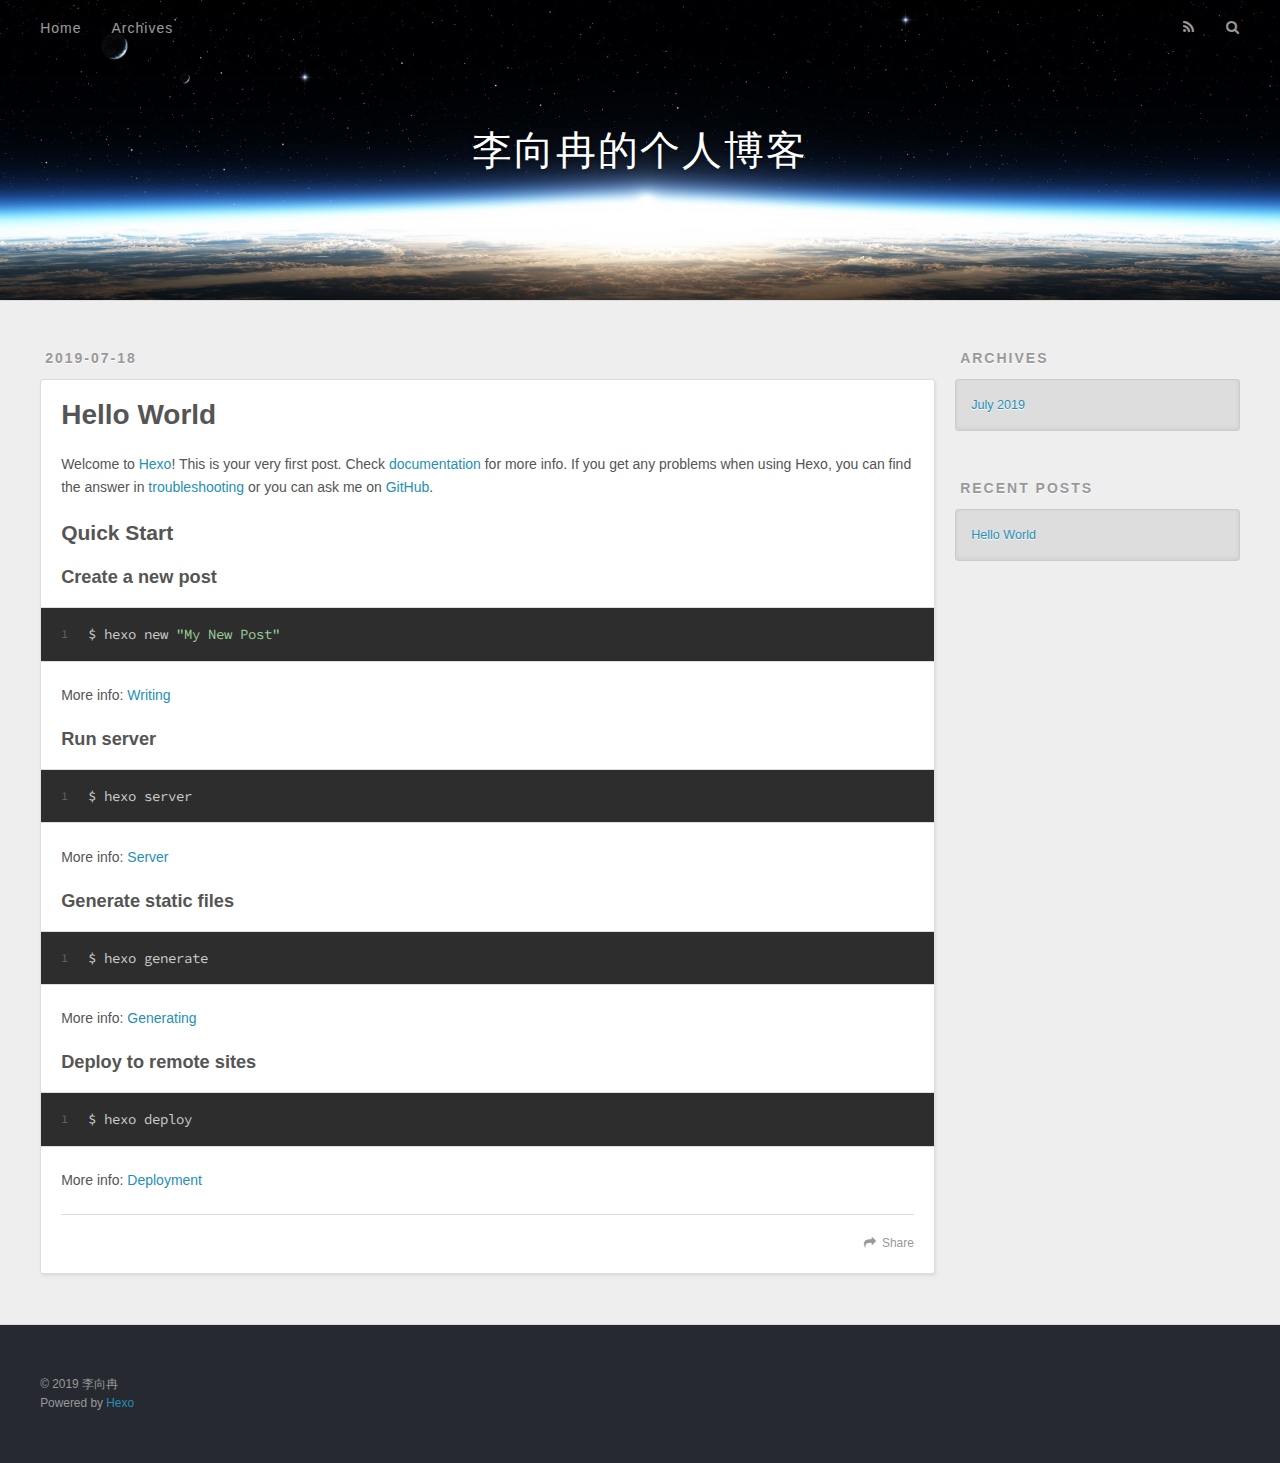
<file: index.html>
<!DOCTYPE html>
<html>
<head><meta name="generator" content="Hexo 3.9.0">
  <meta charset="utf-8">
  

  
  <title>李向冉的个人博客</title>
  <meta name="viewport" content="width=device-width, initial-scale=1, maximum-scale=1">
  <meta name="description" content="李向冉的个人博客">
<meta property="og:type" content="website">
<meta property="og:title" content="李向冉的个人博客">
<meta property="og:url" content="http://xihongshi.info/index.html">
<meta property="og:site_name" content="李向冉的个人博客">
<meta property="og:description" content="李向冉的个人博客">
<meta property="og:locale" content="default">
<meta name="twitter:card" content="summary">
<meta name="twitter:title" content="李向冉的个人博客">
<meta name="twitter:description" content="李向冉的个人博客">
  
    <link rel="alternate" href="/atom.xml" title="李向冉的个人博客" type="application/atom+xml">
  
  
    <link rel="icon" href="/favicon.png">
  
  
    <link href="//fonts.googleapis.com/css?family=Source+Code+Pro" rel="stylesheet" type="text/css">
  
  <link rel="stylesheet" href="/css/style.css">
</head>
</html>
<body>
  <div id="container">
    <div id="wrap">
      <header id="header">
  <div id="banner"></div>
  <div id="header-outer" class="outer">
    <div id="header-title" class="inner">
      <h1 id="logo-wrap">
        <a href="/" id="logo">李向冉的个人博客</a>
      </h1>
      
    </div>
    <div id="header-inner" class="inner">
      <nav id="main-nav">
        <a id="main-nav-toggle" class="nav-icon"></a>
        
          <a class="main-nav-link" href="/">Home</a>
        
          <a class="main-nav-link" href="/archives">Archives</a>
        
      </nav>
      <nav id="sub-nav">
        
          <a id="nav-rss-link" class="nav-icon" href="/atom.xml" title="RSS Feed"></a>
        
        <a id="nav-search-btn" class="nav-icon" title="Search"></a>
      </nav>
      <div id="search-form-wrap">
        <form action="//google.com/search" method="get" accept-charset="UTF-8" class="search-form"><input type="search" name="q" class="search-form-input" placeholder="Search"><button type="submit" class="search-form-submit">&#xF002;</button><input type="hidden" name="sitesearch" value="http://xihongshi.info"></form>
      </div>
    </div>
  </div>
</header>
      <div class="outer">
        <section id="main">
  
    <article id="post-hello-world" class="article article-type-post" itemscope itemprop="blogPost">
  <div class="article-meta">
    <a href="/2019/07/18/hello-world/" class="article-date">
  <time datetime="2019-07-18T06:54:07.599Z" itemprop="datePublished">2019-07-18</time>
</a>
    
  </div>
  <div class="article-inner">
    
    
      <header class="article-header">
        
  
    <h1 itemprop="name">
      <a class="article-title" href="/2019/07/18/hello-world/">Hello World</a>
    </h1>
  

      </header>
    
    <div class="article-entry" itemprop="articleBody">
      
        <p>Welcome to <a href="https://hexo.io/" target="_blank" rel="noopener">Hexo</a>! This is your very first post. Check <a href="https://hexo.io/docs/" target="_blank" rel="noopener">documentation</a> for more info. If you get any problems when using Hexo, you can find the answer in <a href="https://hexo.io/docs/troubleshooting.html" target="_blank" rel="noopener">troubleshooting</a> or you can ask me on <a href="https://github.com/hexojs/hexo/issues" target="_blank" rel="noopener">GitHub</a>.</p>
<h2 id="Quick-Start"><a href="#Quick-Start" class="headerlink" title="Quick Start"></a>Quick Start</h2><h3 id="Create-a-new-post"><a href="#Create-a-new-post" class="headerlink" title="Create a new post"></a>Create a new post</h3><figure class="highlight bash"><table><tr><td class="gutter"><pre><span class="line">1</span><br></pre></td><td class="code"><pre><span class="line">$ hexo new <span class="string">"My New Post"</span></span><br></pre></td></tr></table></figure>

<p>More info: <a href="https://hexo.io/docs/writing.html" target="_blank" rel="noopener">Writing</a></p>
<h3 id="Run-server"><a href="#Run-server" class="headerlink" title="Run server"></a>Run server</h3><figure class="highlight bash"><table><tr><td class="gutter"><pre><span class="line">1</span><br></pre></td><td class="code"><pre><span class="line">$ hexo server</span><br></pre></td></tr></table></figure>

<p>More info: <a href="https://hexo.io/docs/server.html" target="_blank" rel="noopener">Server</a></p>
<h3 id="Generate-static-files"><a href="#Generate-static-files" class="headerlink" title="Generate static files"></a>Generate static files</h3><figure class="highlight bash"><table><tr><td class="gutter"><pre><span class="line">1</span><br></pre></td><td class="code"><pre><span class="line">$ hexo generate</span><br></pre></td></tr></table></figure>

<p>More info: <a href="https://hexo.io/docs/generating.html" target="_blank" rel="noopener">Generating</a></p>
<h3 id="Deploy-to-remote-sites"><a href="#Deploy-to-remote-sites" class="headerlink" title="Deploy to remote sites"></a>Deploy to remote sites</h3><figure class="highlight bash"><table><tr><td class="gutter"><pre><span class="line">1</span><br></pre></td><td class="code"><pre><span class="line">$ hexo deploy</span><br></pre></td></tr></table></figure>

<p>More info: <a href="https://hexo.io/docs/deployment.html" target="_blank" rel="noopener">Deployment</a></p>

      
    </div>
    <footer class="article-footer">
      <a data-url="http://xihongshi.info/2019/07/18/hello-world/" data-id="cjybbplrj0000kcw810u4xpq9" class="article-share-link">Share</a>
      
      
    </footer>
  </div>
  
</article>


  


</section>
        
          <aside id="sidebar">
  
    

  
    

  
    
  
    
  <div class="widget-wrap">
    <h3 class="widget-title">Archives</h3>
    <div class="widget">
      <ul class="archive-list"><li class="archive-list-item"><a class="archive-list-link" href="/archives/2019/07/">July 2019</a></li></ul>
    </div>
  </div>


  
    
  <div class="widget-wrap">
    <h3 class="widget-title">Recent Posts</h3>
    <div class="widget">
      <ul>
        
          <li>
            <a href="/2019/07/18/hello-world/">Hello World</a>
          </li>
        
      </ul>
    </div>
  </div>

  
</aside>
        
      </div>
      <footer id="footer">
  
  <div class="outer">
    <div id="footer-info" class="inner">
      &copy; 2019 李向冉<br>
      Powered by <a href="http://hexo.io/" target="_blank">Hexo</a>
    </div>
  </div>
</footer>
    </div>
    <nav id="mobile-nav">
  
    <a href="/" class="mobile-nav-link">Home</a>
  
    <a href="/archives" class="mobile-nav-link">Archives</a>
  
</nav>
    

<script src="//ajax.googleapis.com/ajax/libs/jquery/2.0.3/jquery.min.js"></script>


  <link rel="stylesheet" href="/fancybox/jquery.fancybox.css">
  <script src="/fancybox/jquery.fancybox.pack.js"></script>


<script src="/js/script.js"></script>



  </div>
</body>
</html>
</file>
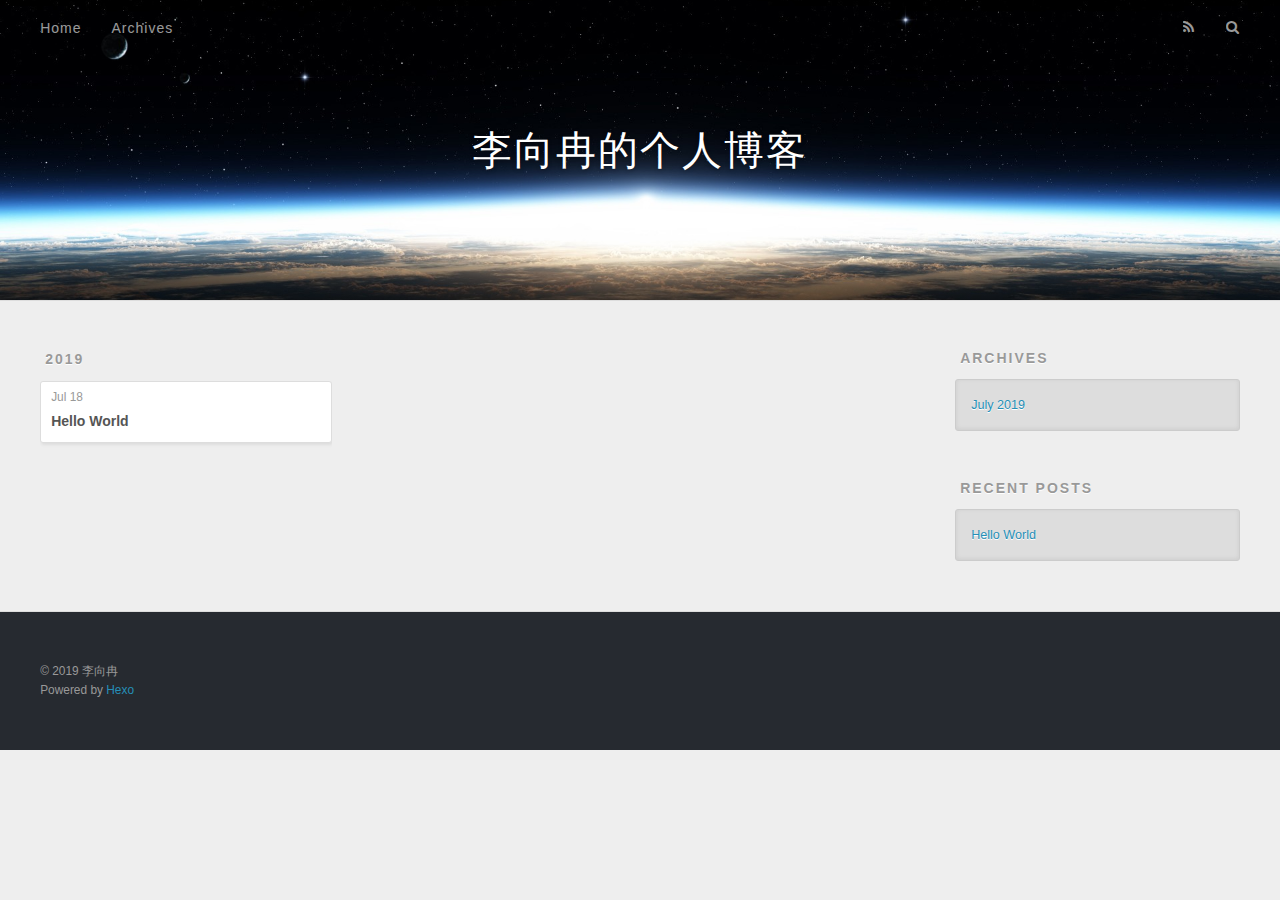
<file: archives/index.html>
<!DOCTYPE html>
<html>
<head><meta name="generator" content="Hexo 3.9.0">
  <meta charset="utf-8">
  

  
  <title>Archives | 李向冉的个人博客</title>
  <meta name="viewport" content="width=device-width, initial-scale=1, maximum-scale=1">
  <meta name="description" content="李向冉的个人博客">
<meta property="og:type" content="website">
<meta property="og:title" content="李向冉的个人博客">
<meta property="og:url" content="http://xihongshi.info/archives/index.html">
<meta property="og:site_name" content="李向冉的个人博客">
<meta property="og:description" content="李向冉的个人博客">
<meta property="og:locale" content="default">
<meta name="twitter:card" content="summary">
<meta name="twitter:title" content="李向冉的个人博客">
<meta name="twitter:description" content="李向冉的个人博客">
  
    <link rel="alternate" href="/atom.xml" title="李向冉的个人博客" type="application/atom+xml">
  
  
    <link rel="icon" href="/favicon.png">
  
  
    <link href="//fonts.googleapis.com/css?family=Source+Code+Pro" rel="stylesheet" type="text/css">
  
  <link rel="stylesheet" href="/css/style.css">
</head>
</html>
<body>
  <div id="container">
    <div id="wrap">
      <header id="header">
  <div id="banner"></div>
  <div id="header-outer" class="outer">
    <div id="header-title" class="inner">
      <h1 id="logo-wrap">
        <a href="/" id="logo">李向冉的个人博客</a>
      </h1>
      
    </div>
    <div id="header-inner" class="inner">
      <nav id="main-nav">
        <a id="main-nav-toggle" class="nav-icon"></a>
        
          <a class="main-nav-link" href="/">Home</a>
        
          <a class="main-nav-link" href="/archives">Archives</a>
        
      </nav>
      <nav id="sub-nav">
        
          <a id="nav-rss-link" class="nav-icon" href="/atom.xml" title="RSS Feed"></a>
        
        <a id="nav-search-btn" class="nav-icon" title="Search"></a>
      </nav>
      <div id="search-form-wrap">
        <form action="//google.com/search" method="get" accept-charset="UTF-8" class="search-form"><input type="search" name="q" class="search-form-input" placeholder="Search"><button type="submit" class="search-form-submit">&#xF002;</button><input type="hidden" name="sitesearch" value="http://xihongshi.info"></form>
      </div>
    </div>
  </div>
</header>
      <div class="outer">
        <section id="main">
  
  
    
    
      
      
      <section class="archives-wrap">
        <div class="archive-year-wrap">
          <a href="/archives/2019" class="archive-year">2019</a>
        </div>
        <div class="archives">
    
    <article class="archive-article archive-type-post">
  <div class="archive-article-inner">
    <header class="archive-article-header">
      <a href="/2019/07/18/hello-world/" class="archive-article-date">
  <time datetime="2019-07-18T06:54:07.599Z" itemprop="datePublished">Jul 18</time>
</a>
      
  
    <h1 itemprop="name">
      <a class="archive-article-title" href="/2019/07/18/hello-world/">Hello World</a>
    </h1>
  

    </header>
  </div>
</article>
  
  
    </div></section>
  


</section>
        
          <aside id="sidebar">
  
    

  
    

  
    
  
    
  <div class="widget-wrap">
    <h3 class="widget-title">Archives</h3>
    <div class="widget">
      <ul class="archive-list"><li class="archive-list-item"><a class="archive-list-link" href="/archives/2019/07/">July 2019</a></li></ul>
    </div>
  </div>


  
    
  <div class="widget-wrap">
    <h3 class="widget-title">Recent Posts</h3>
    <div class="widget">
      <ul>
        
          <li>
            <a href="/2019/07/18/hello-world/">Hello World</a>
          </li>
        
      </ul>
    </div>
  </div>

  
</aside>
        
      </div>
      <footer id="footer">
  
  <div class="outer">
    <div id="footer-info" class="inner">
      &copy; 2019 李向冉<br>
      Powered by <a href="http://hexo.io/" target="_blank">Hexo</a>
    </div>
  </div>
</footer>
    </div>
    <nav id="mobile-nav">
  
    <a href="/" class="mobile-nav-link">Home</a>
  
    <a href="/archives" class="mobile-nav-link">Archives</a>
  
</nav>
    

<script src="//ajax.googleapis.com/ajax/libs/jquery/2.0.3/jquery.min.js"></script>


  <link rel="stylesheet" href="/fancybox/jquery.fancybox.css">
  <script src="/fancybox/jquery.fancybox.pack.js"></script>


<script src="/js/script.js"></script>



  </div>
</body>
</html>
</file>
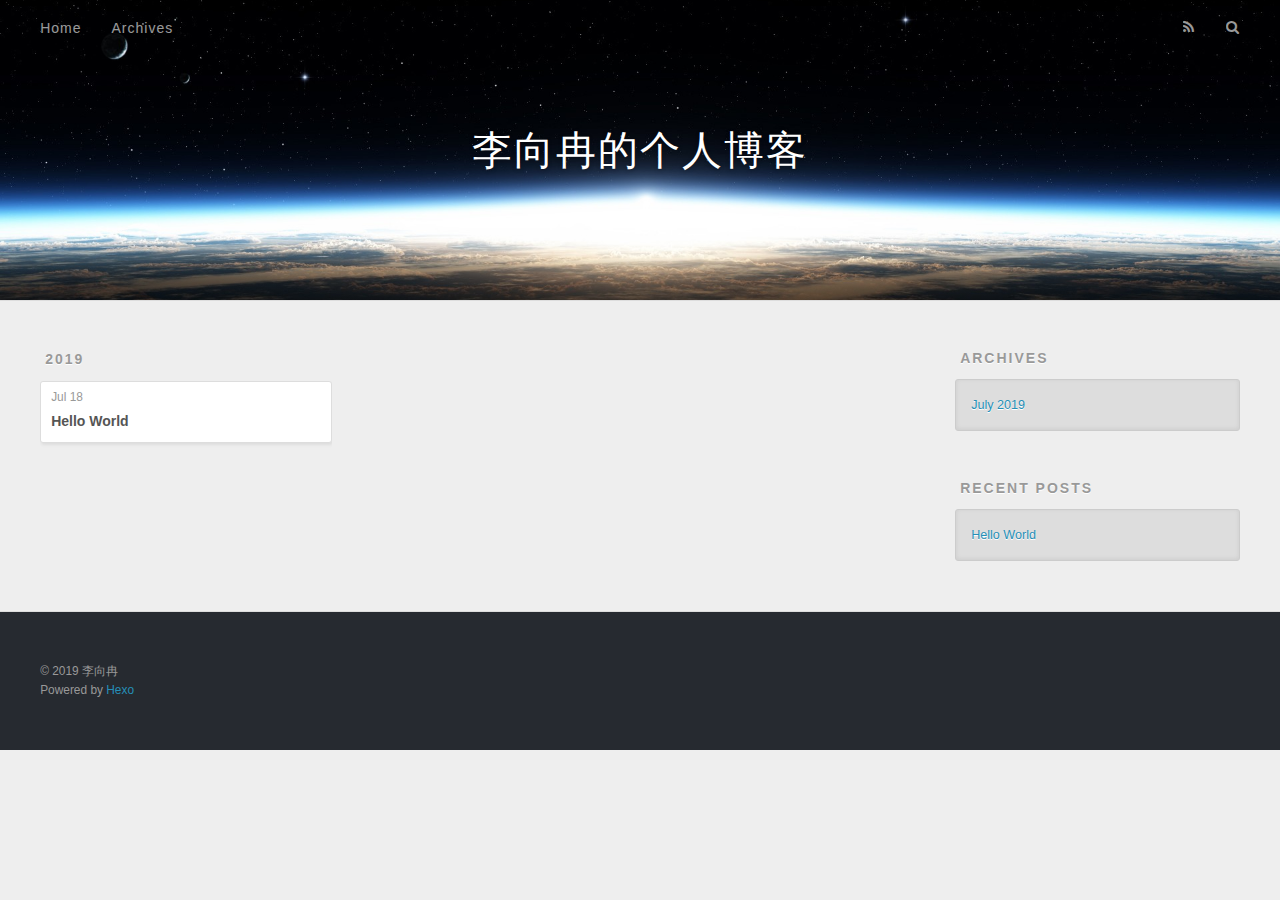
<file: archives/2019/index.html>
<!DOCTYPE html>
<html>
<head><meta name="generator" content="Hexo 3.9.0">
  <meta charset="utf-8">
  

  
  <title>Archives: 2019 | 李向冉的个人博客</title>
  <meta name="viewport" content="width=device-width, initial-scale=1, maximum-scale=1">
  <meta name="description" content="李向冉的个人博客">
<meta property="og:type" content="website">
<meta property="og:title" content="李向冉的个人博客">
<meta property="og:url" content="http://xihongshi.info/archives/2019/index.html">
<meta property="og:site_name" content="李向冉的个人博客">
<meta property="og:description" content="李向冉的个人博客">
<meta property="og:locale" content="default">
<meta name="twitter:card" content="summary">
<meta name="twitter:title" content="李向冉的个人博客">
<meta name="twitter:description" content="李向冉的个人博客">
  
    <link rel="alternate" href="/atom.xml" title="李向冉的个人博客" type="application/atom+xml">
  
  
    <link rel="icon" href="/favicon.png">
  
  
    <link href="//fonts.googleapis.com/css?family=Source+Code+Pro" rel="stylesheet" type="text/css">
  
  <link rel="stylesheet" href="/css/style.css">
</head>
</html>
<body>
  <div id="container">
    <div id="wrap">
      <header id="header">
  <div id="banner"></div>
  <div id="header-outer" class="outer">
    <div id="header-title" class="inner">
      <h1 id="logo-wrap">
        <a href="/" id="logo">李向冉的个人博客</a>
      </h1>
      
    </div>
    <div id="header-inner" class="inner">
      <nav id="main-nav">
        <a id="main-nav-toggle" class="nav-icon"></a>
        
          <a class="main-nav-link" href="/">Home</a>
        
          <a class="main-nav-link" href="/archives">Archives</a>
        
      </nav>
      <nav id="sub-nav">
        
          <a id="nav-rss-link" class="nav-icon" href="/atom.xml" title="RSS Feed"></a>
        
        <a id="nav-search-btn" class="nav-icon" title="Search"></a>
      </nav>
      <div id="search-form-wrap">
        <form action="//google.com/search" method="get" accept-charset="UTF-8" class="search-form"><input type="search" name="q" class="search-form-input" placeholder="Search"><button type="submit" class="search-form-submit">&#xF002;</button><input type="hidden" name="sitesearch" value="http://xihongshi.info"></form>
      </div>
    </div>
  </div>
</header>
      <div class="outer">
        <section id="main">
  
  
    
    
      
      
      <section class="archives-wrap">
        <div class="archive-year-wrap">
          <a href="/archives/2019" class="archive-year">2019</a>
        </div>
        <div class="archives">
    
    <article class="archive-article archive-type-post">
  <div class="archive-article-inner">
    <header class="archive-article-header">
      <a href="/2019/07/18/hello-world/" class="archive-article-date">
  <time datetime="2019-07-18T06:54:07.599Z" itemprop="datePublished">Jul 18</time>
</a>
      
  
    <h1 itemprop="name">
      <a class="archive-article-title" href="/2019/07/18/hello-world/">Hello World</a>
    </h1>
  

    </header>
  </div>
</article>
  
  
    </div></section>
  


</section>
        
          <aside id="sidebar">
  
    

  
    

  
    
  
    
  <div class="widget-wrap">
    <h3 class="widget-title">Archives</h3>
    <div class="widget">
      <ul class="archive-list"><li class="archive-list-item"><a class="archive-list-link" href="/archives/2019/07/">July 2019</a></li></ul>
    </div>
  </div>


  
    
  <div class="widget-wrap">
    <h3 class="widget-title">Recent Posts</h3>
    <div class="widget">
      <ul>
        
          <li>
            <a href="/2019/07/18/hello-world/">Hello World</a>
          </li>
        
      </ul>
    </div>
  </div>

  
</aside>
        
      </div>
      <footer id="footer">
  
  <div class="outer">
    <div id="footer-info" class="inner">
      &copy; 2019 李向冉<br>
      Powered by <a href="http://hexo.io/" target="_blank">Hexo</a>
    </div>
  </div>
</footer>
    </div>
    <nav id="mobile-nav">
  
    <a href="/" class="mobile-nav-link">Home</a>
  
    <a href="/archives" class="mobile-nav-link">Archives</a>
  
</nav>
    

<script src="//ajax.googleapis.com/ajax/libs/jquery/2.0.3/jquery.min.js"></script>


  <link rel="stylesheet" href="/fancybox/jquery.fancybox.css">
  <script src="/fancybox/jquery.fancybox.pack.js"></script>


<script src="/js/script.js"></script>



  </div>
</body>
</html>
</file>
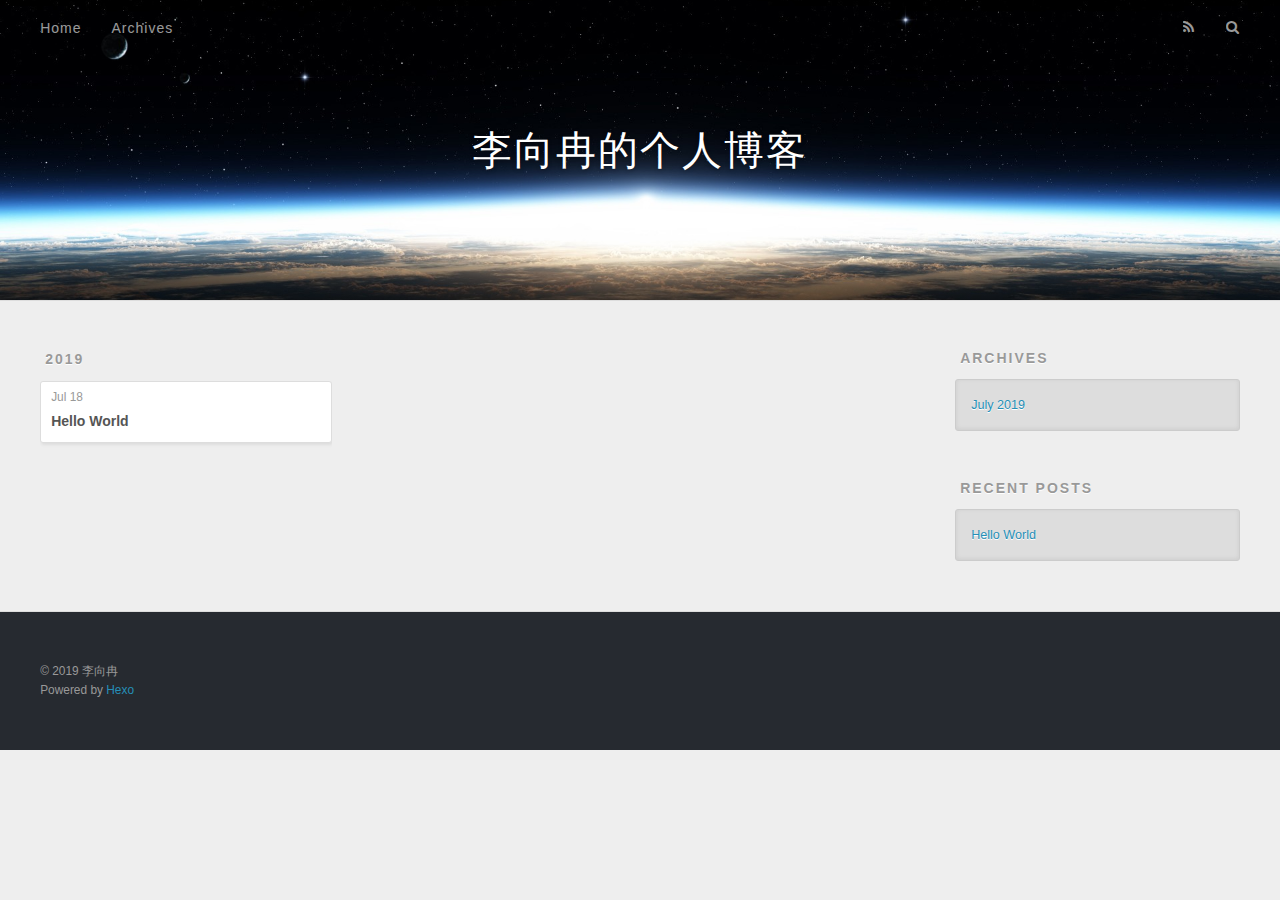
<file: archives/2019/07/index.html>
<!DOCTYPE html>
<html>
<head><meta name="generator" content="Hexo 3.9.0">
  <meta charset="utf-8">
  

  
  <title>Archives: 2019/7 | 李向冉的个人博客</title>
  <meta name="viewport" content="width=device-width, initial-scale=1, maximum-scale=1">
  <meta name="description" content="李向冉的个人博客">
<meta property="og:type" content="website">
<meta property="og:title" content="李向冉的个人博客">
<meta property="og:url" content="http://xihongshi.info/archives/2019/07/index.html">
<meta property="og:site_name" content="李向冉的个人博客">
<meta property="og:description" content="李向冉的个人博客">
<meta property="og:locale" content="default">
<meta name="twitter:card" content="summary">
<meta name="twitter:title" content="李向冉的个人博客">
<meta name="twitter:description" content="李向冉的个人博客">
  
    <link rel="alternate" href="/atom.xml" title="李向冉的个人博客" type="application/atom+xml">
  
  
    <link rel="icon" href="/favicon.png">
  
  
    <link href="//fonts.googleapis.com/css?family=Source+Code+Pro" rel="stylesheet" type="text/css">
  
  <link rel="stylesheet" href="/css/style.css">
</head>
</html>
<body>
  <div id="container">
    <div id="wrap">
      <header id="header">
  <div id="banner"></div>
  <div id="header-outer" class="outer">
    <div id="header-title" class="inner">
      <h1 id="logo-wrap">
        <a href="/" id="logo">李向冉的个人博客</a>
      </h1>
      
    </div>
    <div id="header-inner" class="inner">
      <nav id="main-nav">
        <a id="main-nav-toggle" class="nav-icon"></a>
        
          <a class="main-nav-link" href="/">Home</a>
        
          <a class="main-nav-link" href="/archives">Archives</a>
        
      </nav>
      <nav id="sub-nav">
        
          <a id="nav-rss-link" class="nav-icon" href="/atom.xml" title="RSS Feed"></a>
        
        <a id="nav-search-btn" class="nav-icon" title="Search"></a>
      </nav>
      <div id="search-form-wrap">
        <form action="//google.com/search" method="get" accept-charset="UTF-8" class="search-form"><input type="search" name="q" class="search-form-input" placeholder="Search"><button type="submit" class="search-form-submit">&#xF002;</button><input type="hidden" name="sitesearch" value="http://xihongshi.info"></form>
      </div>
    </div>
  </div>
</header>
      <div class="outer">
        <section id="main">
  
  
    
    
      
      
      <section class="archives-wrap">
        <div class="archive-year-wrap">
          <a href="/archives/2019" class="archive-year">2019</a>
        </div>
        <div class="archives">
    
    <article class="archive-article archive-type-post">
  <div class="archive-article-inner">
    <header class="archive-article-header">
      <a href="/2019/07/18/hello-world/" class="archive-article-date">
  <time datetime="2019-07-18T06:54:07.599Z" itemprop="datePublished">Jul 18</time>
</a>
      
  
    <h1 itemprop="name">
      <a class="archive-article-title" href="/2019/07/18/hello-world/">Hello World</a>
    </h1>
  

    </header>
  </div>
</article>
  
  
    </div></section>
  


</section>
        
          <aside id="sidebar">
  
    

  
    

  
    
  
    
  <div class="widget-wrap">
    <h3 class="widget-title">Archives</h3>
    <div class="widget">
      <ul class="archive-list"><li class="archive-list-item"><a class="archive-list-link" href="/archives/2019/07/">July 2019</a></li></ul>
    </div>
  </div>


  
    
  <div class="widget-wrap">
    <h3 class="widget-title">Recent Posts</h3>
    <div class="widget">
      <ul>
        
          <li>
            <a href="/2019/07/18/hello-world/">Hello World</a>
          </li>
        
      </ul>
    </div>
  </div>

  
</aside>
        
      </div>
      <footer id="footer">
  
  <div class="outer">
    <div id="footer-info" class="inner">
      &copy; 2019 李向冉<br>
      Powered by <a href="http://hexo.io/" target="_blank">Hexo</a>
    </div>
  </div>
</footer>
    </div>
    <nav id="mobile-nav">
  
    <a href="/" class="mobile-nav-link">Home</a>
  
    <a href="/archives" class="mobile-nav-link">Archives</a>
  
</nav>
    

<script src="//ajax.googleapis.com/ajax/libs/jquery/2.0.3/jquery.min.js"></script>


  <link rel="stylesheet" href="/fancybox/jquery.fancybox.css">
  <script src="/fancybox/jquery.fancybox.pack.js"></script>


<script src="/js/script.js"></script>



  </div>
</body>
</html>
</file>
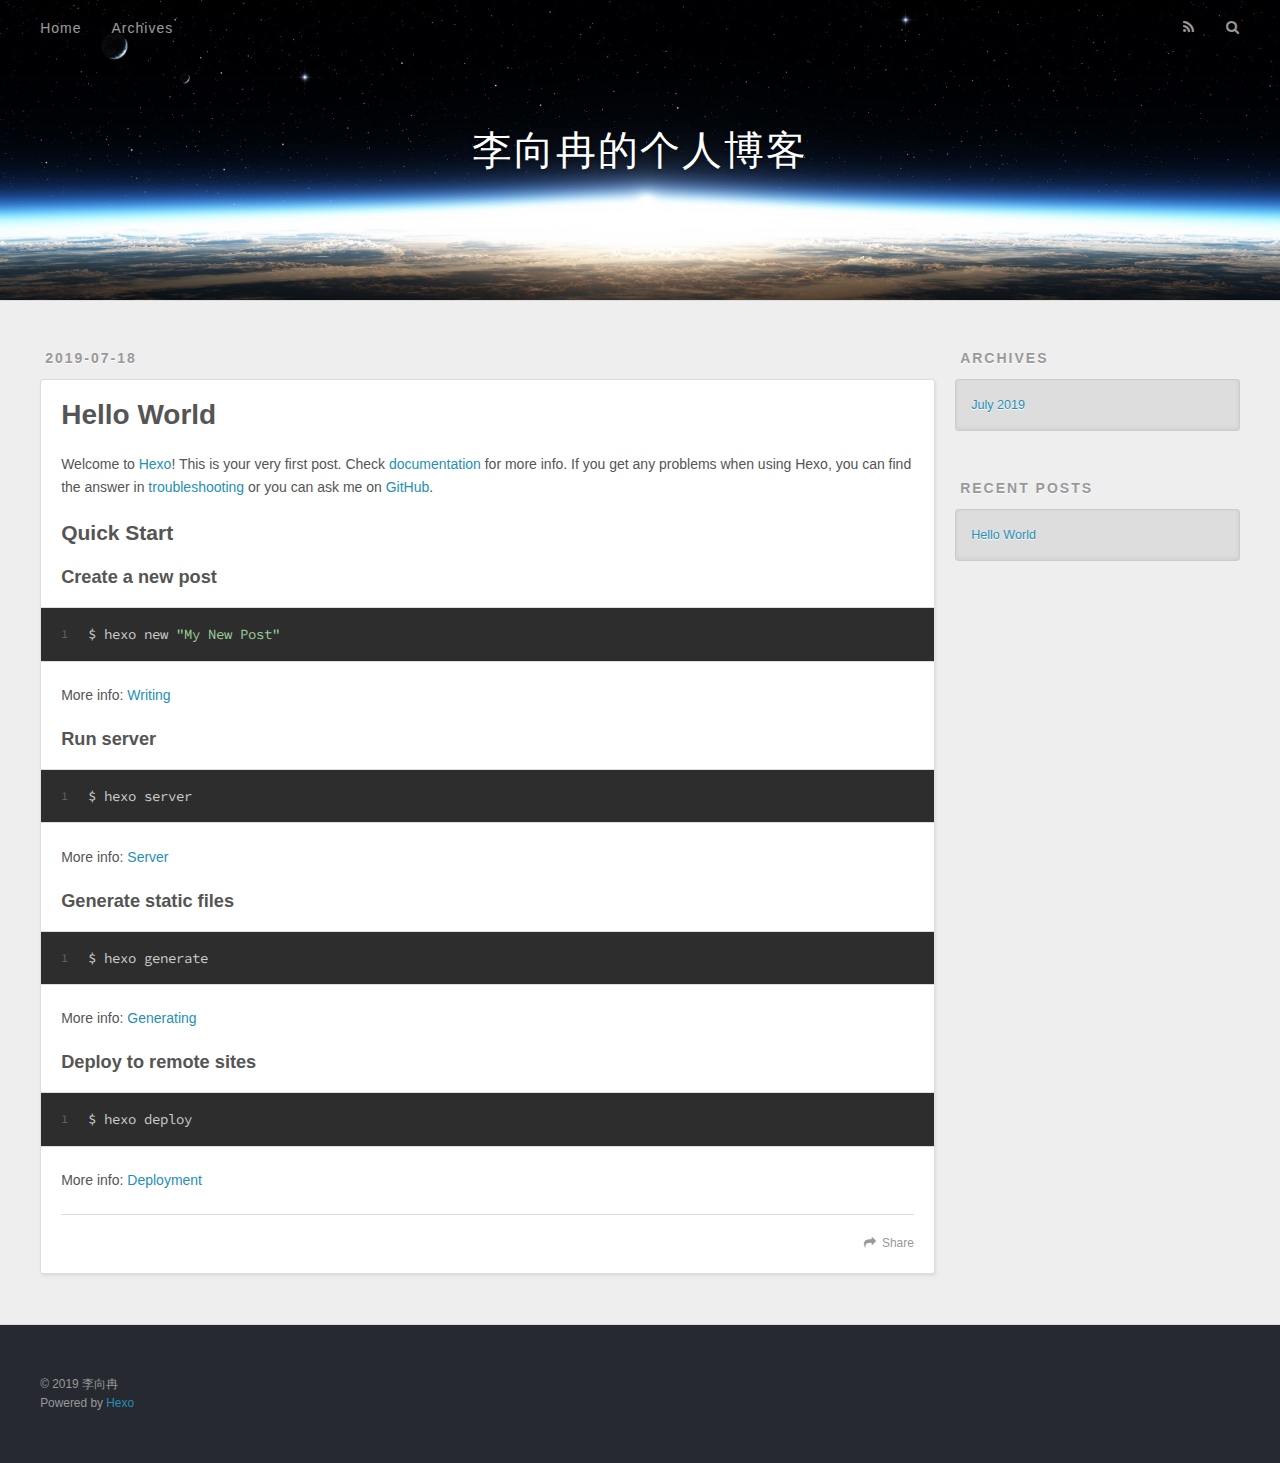
<file: 2019/07/18/hello-world/index.html>
<!DOCTYPE html>
<html>
<head><meta name="generator" content="Hexo 3.9.0">
  <meta charset="utf-8">
  

  
  <title>Hello World | 李向冉的个人博客</title>
  <meta name="viewport" content="width=device-width, initial-scale=1, maximum-scale=1">
  <meta name="description" content="Welcome to Hexo! This is your very first post. Check documentation for more info. If you get any problems when using Hexo, you can find the answer in troubleshooting or you can ask me on GitHub. Quick">
<meta property="og:type" content="article">
<meta property="og:title" content="Hello World">
<meta property="og:url" content="http://xihongshi.info/2019/07/18/hello-world/index.html">
<meta property="og:site_name" content="李向冉的个人博客">
<meta property="og:description" content="Welcome to Hexo! This is your very first post. Check documentation for more info. If you get any problems when using Hexo, you can find the answer in troubleshooting or you can ask me on GitHub. Quick">
<meta property="og:locale" content="default">
<meta property="og:updated_time" content="2019-07-18T06:54:07.599Z">
<meta name="twitter:card" content="summary">
<meta name="twitter:title" content="Hello World">
<meta name="twitter:description" content="Welcome to Hexo! This is your very first post. Check documentation for more info. If you get any problems when using Hexo, you can find the answer in troubleshooting or you can ask me on GitHub. Quick">
  
    <link rel="alternate" href="/atom.xml" title="李向冉的个人博客" type="application/atom+xml">
  
  
    <link rel="icon" href="/favicon.png">
  
  
    <link href="//fonts.googleapis.com/css?family=Source+Code+Pro" rel="stylesheet" type="text/css">
  
  <link rel="stylesheet" href="/css/style.css">
</head>
</html>
<body>
  <div id="container">
    <div id="wrap">
      <header id="header">
  <div id="banner"></div>
  <div id="header-outer" class="outer">
    <div id="header-title" class="inner">
      <h1 id="logo-wrap">
        <a href="/" id="logo">李向冉的个人博客</a>
      </h1>
      
    </div>
    <div id="header-inner" class="inner">
      <nav id="main-nav">
        <a id="main-nav-toggle" class="nav-icon"></a>
        
          <a class="main-nav-link" href="/">Home</a>
        
          <a class="main-nav-link" href="/archives">Archives</a>
        
      </nav>
      <nav id="sub-nav">
        
          <a id="nav-rss-link" class="nav-icon" href="/atom.xml" title="RSS Feed"></a>
        
        <a id="nav-search-btn" class="nav-icon" title="Search"></a>
      </nav>
      <div id="search-form-wrap">
        <form action="//google.com/search" method="get" accept-charset="UTF-8" class="search-form"><input type="search" name="q" class="search-form-input" placeholder="Search"><button type="submit" class="search-form-submit">&#xF002;</button><input type="hidden" name="sitesearch" value="http://xihongshi.info"></form>
      </div>
    </div>
  </div>
</header>
      <div class="outer">
        <section id="main"><article id="post-hello-world" class="article article-type-post" itemscope itemprop="blogPost">
  <div class="article-meta">
    <a href="/2019/07/18/hello-world/" class="article-date">
  <time datetime="2019-07-18T06:54:07.599Z" itemprop="datePublished">2019-07-18</time>
</a>
    
  </div>
  <div class="article-inner">
    
    
      <header class="article-header">
        
  
    <h1 class="article-title" itemprop="name">
      Hello World
    </h1>
  

      </header>
    
    <div class="article-entry" itemprop="articleBody">
      
        <p>Welcome to <a href="https://hexo.io/" target="_blank" rel="noopener">Hexo</a>! This is your very first post. Check <a href="https://hexo.io/docs/" target="_blank" rel="noopener">documentation</a> for more info. If you get any problems when using Hexo, you can find the answer in <a href="https://hexo.io/docs/troubleshooting.html" target="_blank" rel="noopener">troubleshooting</a> or you can ask me on <a href="https://github.com/hexojs/hexo/issues" target="_blank" rel="noopener">GitHub</a>.</p>
<h2 id="Quick-Start"><a href="#Quick-Start" class="headerlink" title="Quick Start"></a>Quick Start</h2><h3 id="Create-a-new-post"><a href="#Create-a-new-post" class="headerlink" title="Create a new post"></a>Create a new post</h3><figure class="highlight bash"><table><tr><td class="gutter"><pre><span class="line">1</span><br></pre></td><td class="code"><pre><span class="line">$ hexo new <span class="string">"My New Post"</span></span><br></pre></td></tr></table></figure>

<p>More info: <a href="https://hexo.io/docs/writing.html" target="_blank" rel="noopener">Writing</a></p>
<h3 id="Run-server"><a href="#Run-server" class="headerlink" title="Run server"></a>Run server</h3><figure class="highlight bash"><table><tr><td class="gutter"><pre><span class="line">1</span><br></pre></td><td class="code"><pre><span class="line">$ hexo server</span><br></pre></td></tr></table></figure>

<p>More info: <a href="https://hexo.io/docs/server.html" target="_blank" rel="noopener">Server</a></p>
<h3 id="Generate-static-files"><a href="#Generate-static-files" class="headerlink" title="Generate static files"></a>Generate static files</h3><figure class="highlight bash"><table><tr><td class="gutter"><pre><span class="line">1</span><br></pre></td><td class="code"><pre><span class="line">$ hexo generate</span><br></pre></td></tr></table></figure>

<p>More info: <a href="https://hexo.io/docs/generating.html" target="_blank" rel="noopener">Generating</a></p>
<h3 id="Deploy-to-remote-sites"><a href="#Deploy-to-remote-sites" class="headerlink" title="Deploy to remote sites"></a>Deploy to remote sites</h3><figure class="highlight bash"><table><tr><td class="gutter"><pre><span class="line">1</span><br></pre></td><td class="code"><pre><span class="line">$ hexo deploy</span><br></pre></td></tr></table></figure>

<p>More info: <a href="https://hexo.io/docs/deployment.html" target="_blank" rel="noopener">Deployment</a></p>

      
    </div>
    <footer class="article-footer">
      <a data-url="http://xihongshi.info/2019/07/18/hello-world/" data-id="cjybbplrj0000kcw810u4xpq9" class="article-share-link">Share</a>
      
      
    </footer>
  </div>
  
    
  
</article>

</section>
        
          <aside id="sidebar">
  
    

  
    

  
    
  
    
  <div class="widget-wrap">
    <h3 class="widget-title">Archives</h3>
    <div class="widget">
      <ul class="archive-list"><li class="archive-list-item"><a class="archive-list-link" href="/archives/2019/07/">July 2019</a></li></ul>
    </div>
  </div>


  
    
  <div class="widget-wrap">
    <h3 class="widget-title">Recent Posts</h3>
    <div class="widget">
      <ul>
        
          <li>
            <a href="/2019/07/18/hello-world/">Hello World</a>
          </li>
        
      </ul>
    </div>
  </div>

  
</aside>
        
      </div>
      <footer id="footer">
  
  <div class="outer">
    <div id="footer-info" class="inner">
      &copy; 2019 李向冉<br>
      Powered by <a href="http://hexo.io/" target="_blank">Hexo</a>
    </div>
  </div>
</footer>
    </div>
    <nav id="mobile-nav">
  
    <a href="/" class="mobile-nav-link">Home</a>
  
    <a href="/archives" class="mobile-nav-link">Archives</a>
  
</nav>
    

<script src="//ajax.googleapis.com/ajax/libs/jquery/2.0.3/jquery.min.js"></script>


  <link rel="stylesheet" href="/fancybox/jquery.fancybox.css">
  <script src="/fancybox/jquery.fancybox.pack.js"></script>


<script src="/js/script.js"></script>



  </div>
</body>
</html>
</file>
<file: css/style.css>
body {
  width: 100%;
}
body:before,
body:after {
  content: "";
  display: table;
}
body:after {
  clear: both;
}
html,
body,
div,
span,
applet,
object,
iframe,
h1,
h2,
h3,
h4,
h5,
h6,
p,
blockquote,
pre,
a,
abbr,
acronym,
address,
big,
cite,
code,
del,
dfn,
em,
img,
ins,
kbd,
q,
s,
samp,
small,
strike,
strong,
sub,
sup,
tt,
var,
dl,
dt,
dd,
ol,
ul,
li,
fieldset,
form,
label,
legend,
table,
caption,
tbody,
tfoot,
thead,
tr,
th,
td {
  margin: 0;
  padding: 0;
  border: 0;
  outline: 0;
  font-weight: inherit;
  font-style: inherit;
  font-family: inherit;
  font-size: 100%;
  vertical-align: baseline;
}
body {
  line-height: 1;
  color: #000;
  background: #fff;
}
ol,
ul {
  list-style: none;
}
table {
  border-collapse: separate;
  border-spacing: 0;
  vertical-align: middle;
}
caption,
th,
td {
  text-align: left;
  font-weight: normal;
  vertical-align: middle;
}
a img {
  border: none;
}
input,
button {
  margin: 0;
  padding: 0;
}
input::-moz-focus-inner,
button::-moz-focus-inner {
  border: 0;
  padding: 0;
}
@font-face {
  font-family: FontAwesome;
  font-style: normal;
  font-weight: normal;
  src: url("fonts/fontawesome-webfont.eot?v=#4.0.3");
  src: url("fonts/fontawesome-webfont.eot?#iefix&v=#4.0.3") format("embedded-opentype"), url("fonts/fontawesome-webfont.woff?v=#4.0.3") format("woff"), url("fonts/fontawesome-webfont.ttf?v=#4.0.3") format("truetype"), url("fonts/fontawesome-webfont.svg#fontawesomeregular?v=#4.0.3") format("svg");
}
html,
body,
#container {
  height: 100%;
}
body {
  background: #eee;
  font: 14px -apple-system, BlinkMacSystemFont, "Segoe UI", "Roboto", "Oxygen", "Ubuntu", "Cantarell", "Fira Sans", "Droid Sans", "Helvetica Neue", sans-serif;
  -webkit-text-size-adjust: 100%;
}
.outer {
  max-width: 1220px;
  margin: 0 auto;
  padding: 0 20px;
}
.outer:before,
.outer:after {
  content: "";
  display: table;
}
.outer:after {
  clear: both;
}
.inner {
  display: inline;
  float: left;
  width: 98.33333333333333%;
  margin: 0 0.833333333333333%;
}
.left,
.alignleft {
  float: left;
}
.right,
.alignright {
  float: right;
}
.clear {
  clear: both;
}
#container {
  position: relative;
}
.mobile-nav-on {
  overflow: hidden;
}
#wrap {
  height: 100%;
  width: 100%;
  position: absolute;
  top: 0;
  left: 0;
  -webkit-transition: 0.2s ease-out;
  -moz-transition: 0.2s ease-out;
  -ms-transition: 0.2s ease-out;
  transition: 0.2s ease-out;
  z-index: 1;
  background: #eee;
}
.mobile-nav-on #wrap {
  left: 280px;
}
@media screen and (min-width: 768px) {
  #main {
    display: inline;
    float: left;
    width: 73.33333333333333%;
    margin: 0 0.833333333333333%;
  }
}
.article-date,
.article-category-link,
.archive-year,
.widget-title {
  text-decoration: none;
  text-transform: uppercase;
  letter-spacing: 2px;
  color: #999;
  margin-bottom: 1em;
  margin-left: 5px;
  line-height: 1em;
  text-shadow: 0 1px #fff;
  font-weight: bold;
}
.article-inner,
.archive-article-inner {
  background: #fff;
  -webkit-box-shadow: 1px 2px 3px #ddd;
  box-shadow: 1px 2px 3px #ddd;
  border: 1px solid #ddd;
  border-radius: 3px;
}
.article-entry h1,
.widget h1 {
  font-size: 2em;
}
.article-entry h2,
.widget h2 {
  font-size: 1.5em;
}
.article-entry h3,
.widget h3 {
  font-size: 1.3em;
}
.article-entry h4,
.widget h4 {
  font-size: 1.2em;
}
.article-entry h5,
.widget h5 {
  font-size: 1em;
}
.article-entry h6,
.widget h6 {
  font-size: 1em;
  color: #999;
}
.article-entry hr,
.widget hr {
  border: 1px dashed #ddd;
}
.article-entry strong,
.widget strong {
  font-weight: bold;
}
.article-entry em,
.widget em,
.article-entry cite,
.widget cite {
  font-style: italic;
}
.article-entry sup,
.widget sup,
.article-entry sub,
.widget sub {
  font-size: 0.75em;
  line-height: 0;
  position: relative;
  vertical-align: baseline;
}
.article-entry sup,
.widget sup {
  top: -0.5em;
}
.article-entry sub,
.widget sub {
  bottom: -0.2em;
}
.article-entry small,
.widget small {
  font-size: 0.85em;
}
.article-entry acronym,
.widget acronym,
.article-entry abbr,
.widget abbr {
  border-bottom: 1px dotted;
}
.article-entry ul,
.widget ul,
.article-entry ol,
.widget ol,
.article-entry dl,
.widget dl {
  margin: 0 20px;
  line-height: 1.6em;
}
.article-entry ul ul,
.widget ul ul,
.article-entry ol ul,
.widget ol ul,
.article-entry ul ol,
.widget ul ol,
.article-entry ol ol,
.widget ol ol {
  margin-top: 0;
  margin-bottom: 0;
}
.article-entry ul,
.widget ul {
  list-style: disc;
}
.article-entry ol,
.widget ol {
  list-style: decimal;
}
.article-entry dt,
.widget dt {
  font-weight: bold;
}
#header {
  height: 300px;
  position: relative;
  border-bottom: 1px solid #ddd;
}
#header:before,
#header:after {
  content: "";
  position: absolute;
  left: 0;
  right: 0;
  height: 40px;
}
#header:before {
  top: 0;
  background: -webkit-linear-gradient(rgba(0,0,0,0.2), transparent);
  background: -moz-linear-gradient(rgba(0,0,0,0.2), transparent);
  background: -ms-linear-gradient(rgba(0,0,0,0.2), transparent);
  background: linear-gradient(rgba(0,0,0,0.2), transparent);
}
#header:after {
  bottom: 0;
  background: -webkit-linear-gradient(transparent, rgba(0,0,0,0.2));
  background: -moz-linear-gradient(transparent, rgba(0,0,0,0.2));
  background: -ms-linear-gradient(transparent, rgba(0,0,0,0.2));
  background: linear-gradient(transparent, rgba(0,0,0,0.2));
}
#header-outer {
  height: 100%;
  position: relative;
}
#header-inner {
  position: relative;
  overflow: hidden;
}
#banner {
  position: absolute;
  top: 0;
  left: 0;
  width: 100%;
  height: 100%;
  background: url("images/banner.jpg") center #000;
  -webkit-background-size: cover;
  -moz-background-size: cover;
  background-size: cover;
  z-index: -1;
}
#header-title {
  text-align: center;
  height: 40px;
  position: absolute;
  top: 50%;
  left: 0;
  margin-top: -20px;
}
#logo,
#subtitle {
  text-decoration: none;
  color: #fff;
  font-weight: 300;
  text-shadow: 0 1px 4px rgba(0,0,0,0.3);
}
#logo {
  font-size: 40px;
  line-height: 40px;
  letter-spacing: 2px;
}
#subtitle {
  font-size: 16px;
  line-height: 16px;
  letter-spacing: 1px;
}
#subtitle-wrap {
  margin-top: 16px;
}
#main-nav {
  float: left;
  margin-left: -15px;
}
.nav-icon,
.main-nav-link {
  float: left;
  color: #fff;
  opacity: 0.6;
  text-decoration: none;
  text-shadow: 0 1px rgba(0,0,0,0.2);
  -webkit-transition: opacity 0.2s;
  -moz-transition: opacity 0.2s;
  -ms-transition: opacity 0.2s;
  transition: opacity 0.2s;
  display: block;
  padding: 20px 15px;
}
.nav-icon:hover,
.main-nav-link:hover {
  opacity: 1;
}
.nav-icon {
  font-family: FontAwesome;
  text-align: center;
  font-size: 14px;
  width: 14px;
  height: 14px;
  padding: 20px 15px;
  position: relative;
  cursor: pointer;
}
.main-nav-link {
  font-weight: 300;
  letter-spacing: 1px;
}
@media screen and (max-width: 479px) {
  .main-nav-link {
    display: none;
  }
}
#main-nav-toggle {
  display: none;
}
#main-nav-toggle:before {
  content: "\f0c9";
}
@media screen and (max-width: 479px) {
  #main-nav-toggle {
    display: block;
  }
}
#sub-nav {
  float: right;
  margin-right: -15px;
}
#nav-rss-link:before {
  content: "\f09e";
}
#nav-search-btn:before {
  content: "\f002";
}
#search-form-wrap {
  position: absolute;
  top: 15px;
  width: 150px;
  height: 30px;
  right: -150px;
  opacity: 0;
  -webkit-transition: 0.2s ease-out;
  -moz-transition: 0.2s ease-out;
  -ms-transition: 0.2s ease-out;
  transition: 0.2s ease-out;
}
#search-form-wrap.on {
  opacity: 1;
  right: 0;
}
@media screen and (max-width: 479px) {
  #search-form-wrap {
    width: 100%;
    right: -100%;
  }
}
.search-form {
  position: absolute;
  top: 0;
  left: 0;
  right: 0;
  background: #fff;
  padding: 5px 15px;
  border-radius: 15px;
  -webkit-box-shadow: 0 0 10px rgba(0,0,0,0.3);
  box-shadow: 0 0 10px rgba(0,0,0,0.3);
}
.search-form-input {
  border: none;
  background: none;
  color: #555;
  width: 100%;
  font: 13px -apple-system, BlinkMacSystemFont, "Segoe UI", "Roboto", "Oxygen", "Ubuntu", "Cantarell", "Fira Sans", "Droid Sans", "Helvetica Neue", sans-serif;
  outline: none;
}
.search-form-input::-webkit-search-results-decoration,
.search-form-input::-webkit-search-cancel-button {
  -webkit-appearance: none;
}
.search-form-submit {
  position: absolute;
  top: 50%;
  right: 10px;
  margin-top: -7px;
  font: 13px FontAwesome;
  border: none;
  background: none;
  color: #bbb;
  cursor: pointer;
}
.search-form-submit:hover,
.search-form-submit:focus {
  color: #777;
}
.article {
  margin: 50px 0;
}
.article-inner {
  overflow: hidden;
}
.article-meta:before,
.article-meta:after {
  content: "";
  display: table;
}
.article-meta:after {
  clear: both;
}
.article-date {
  float: left;
}
.article-category {
  float: left;
  line-height: 1em;
  color: #ccc;
  text-shadow: 0 1px #fff;
  margin-left: 8px;
}
.article-category:before {
  content: "\2022";
}
.article-category-link {
  margin: 0 12px 1em;
}
.article-header {
  padding: 20px 20px 0;
}
.article-title {
  text-decoration: none;
  font-size: 2em;
  font-weight: bold;
  color: #555;
  line-height: 1.1em;
  -webkit-transition: color 0.2s;
  -moz-transition: color 0.2s;
  -ms-transition: color 0.2s;
  transition: color 0.2s;
}
a.article-title:hover {
  color: #258fb8;
}
.article-entry {
  color: #555;
  padding: 0 20px;
}
.article-entry:before,
.article-entry:after {
  content: "";
  display: table;
}
.article-entry:after {
  clear: both;
}
.article-entry p,
.article-entry table {
  line-height: 1.6em;
  margin: 1.6em 0;
}
.article-entry h1,
.article-entry h2,
.article-entry h3,
.article-entry h4,
.article-entry h5,
.article-entry h6 {
  font-weight: bold;
}
.article-entry h1,
.article-entry h2,
.article-entry h3,
.article-entry h4,
.article-entry h5,
.article-entry h6 {
  line-height: 1.1em;
  margin: 1.1em 0;
}
.article-entry a {
  color: #258fb8;
  text-decoration: none;
}
.article-entry a:hover {
  text-decoration: underline;
}
.article-entry ul,
.article-entry ol,
.article-entry dl {
  margin-top: 1.6em;
  margin-bottom: 1.6em;
}
.article-entry img,
.article-entry video {
  max-width: 100%;
  height: auto;
  display: block;
  margin: auto;
}
.article-entry iframe {
  border: none;
}
.article-entry table {
  width: 100%;
  border-collapse: collapse;
  border-spacing: 0;
}
.article-entry th {
  font-weight: bold;
  border-bottom: 3px solid #ddd;
  padding-bottom: 0.5em;
}
.article-entry td {
  border-bottom: 1px solid #ddd;
  padding: 10px 0;
}
.article-entry blockquote {
  font-family: Georgia, "Times New Roman", serif;
  font-size: 1.4em;
  margin: 1.6em 20px;
  text-align: center;
}
.article-entry blockquote footer {
  font-size: 14px;
  margin: 1.6em 0;
  font-family: -apple-system, BlinkMacSystemFont, "Segoe UI", "Roboto", "Oxygen", "Ubuntu", "Cantarell", "Fira Sans", "Droid Sans", "Helvetica Neue", sans-serif;
}
.article-entry blockquote footer cite:before {
  content: "—";
  padding: 0 0.5em;
}
.article-entry .pullquote {
  text-align: left;
  width: 45%;
  margin: 0;
}
.article-entry .pullquote.left {
  margin-left: 0.5em;
  margin-right: 1em;
}
.article-entry .pullquote.right {
  margin-right: 0.5em;
  margin-left: 1em;
}
.article-entry .caption {
  color: #999;
  display: block;
  font-size: 0.9em;
  margin-top: 0.5em;
  position: relative;
  text-align: center;
}
.article-entry .video-container {
  position: relative;
  padding-top: 56.25%;
  height: 0;
  overflow: hidden;
}
.article-entry .video-container iframe,
.article-entry .video-container object,
.article-entry .video-container embed {
  position: absolute;
  top: 0;
  left: 0;
  width: 100%;
  height: 100%;
  margin-top: 0;
}
.article-more-link a {
  display: inline-block;
  line-height: 1em;
  padding: 6px 15px;
  border-radius: 15px;
  background: #eee;
  color: #999;
  text-shadow: 0 1px #fff;
  text-decoration: none;
}
.article-more-link a:hover {
  background: #258fb8;
  color: #fff;
  text-decoration: none;
  text-shadow: 0 1px #1e7293;
}
.article-footer {
  font-size: 0.85em;
  line-height: 1.6em;
  border-top: 1px solid #ddd;
  padding-top: 1.6em;
  margin: 0 20px 20px;
}
.article-footer:before,
.article-footer:after {
  content: "";
  display: table;
}
.article-footer:after {
  clear: both;
}
.article-footer a {
  color: #999;
  text-decoration: none;
}
.article-footer a:hover {
  color: #555;
}
.article-tag-list-item {
  float: left;
  margin-right: 10px;
}
.article-tag-list-link:before {
  content: "#";
}
.article-comment-link {
  float: right;
}
.article-comment-link:before {
  content: "\f075";
  font-family: FontAwesome;
  padding-right: 8px;
}
.article-share-link {
  cursor: pointer;
  float: right;
  margin-left: 20px;
}
.article-share-link:before {
  content: "\f064";
  font-family: FontAwesome;
  padding-right: 6px;
}
#article-nav {
  position: relative;
}
#article-nav:before,
#article-nav:after {
  content: "";
  display: table;
}
#article-nav:after {
  clear: both;
}
@media screen and (min-width: 768px) {
  #article-nav {
    margin: 50px 0;
  }
  #article-nav:before {
    width: 8px;
    height: 8px;
    position: absolute;
    top: 50%;
    left: 50%;
    margin-top: -4px;
    margin-left: -4px;
    content: "";
    border-radius: 50%;
    background: #ddd;
    -webkit-box-shadow: 0 1px 2px #fff;
    box-shadow: 0 1px 2px #fff;
  }
}
.article-nav-link-wrap {
  text-decoration: none;
  text-shadow: 0 1px #fff;
  color: #999;
  -webkit-box-sizing: border-box;
  -moz-box-sizing: border-box;
  box-sizing: border-box;
  margin-top: 50px;
  text-align: center;
  display: block;
}
.article-nav-link-wrap:hover {
  color: #555;
}
@media screen and (min-width: 768px) {
  .article-nav-link-wrap {
    width: 50%;
    margin-top: 0;
  }
}
@media screen and (min-width: 768px) {
  #article-nav-newer {
    float: left;
    text-align: right;
    padding-right: 20px;
  }
}
@media screen and (min-width: 768px) {
  #article-nav-older {
    float: right;
    text-align: left;
    padding-left: 20px;
  }
}
.article-nav-caption {
  text-transform: uppercase;
  letter-spacing: 2px;
  color: #ddd;
  line-height: 1em;
  font-weight: bold;
}
#article-nav-newer .article-nav-caption {
  margin-right: -2px;
}
.article-nav-title {
  font-size: 0.85em;
  line-height: 1.6em;
  margin-top: 0.5em;
}
.article-share-box {
  position: absolute;
  display: none;
  background: #fff;
  -webkit-box-shadow: 1px 2px 10px rgba(0,0,0,0.2);
  box-shadow: 1px 2px 10px rgba(0,0,0,0.2);
  border-radius: 3px;
  margin-left: -145px;
  overflow: hidden;
  z-index: 1;
}
.article-share-box.on {
  display: block;
}
.article-share-input {
  width: 100%;
  background: none;
  -webkit-box-sizing: border-box;
  -moz-box-sizing: border-box;
  box-sizing: border-box;
  font: 14px -apple-system, BlinkMacSystemFont, "Segoe UI", "Roboto", "Oxygen", "Ubuntu", "Cantarell", "Fira Sans", "Droid Sans", "Helvetica Neue", sans-serif;
  padding: 0 15px;
  color: #555;
  outline: none;
  border: 1px solid #ddd;
  border-radius: 3px 3px 0 0;
  height: 36px;
  line-height: 36px;
}
.article-share-links {
  background: #eee;
}
.article-share-links:before,
.article-share-links:after {
  content: "";
  display: table;
}
.article-share-links:after {
  clear: both;
}
.article-share-twitter,
.article-share-facebook,
.article-share-pinterest,
.article-share-google {
  width: 50px;
  height: 36px;
  display: block;
  float: left;
  position: relative;
  color: #999;
  text-shadow: 0 1px #fff;
}
.article-share-twitter:before,
.article-share-facebook:before,
.article-share-pinterest:before,
.article-share-google:before {
  font-size: 20px;
  font-family: FontAwesome;
  width: 20px;
  height: 20px;
  position: absolute;
  top: 50%;
  left: 50%;
  margin-top: -10px;
  margin-left: -10px;
  text-align: center;
}
.article-share-twitter:hover,
.article-share-facebook:hover,
.article-share-pinterest:hover,
.article-share-google:hover {
  color: #fff;
}
.article-share-twitter:before {
  content: "\f099";
}
.article-share-twitter:hover {
  background: #00aced;
  text-shadow: 0 1px #008abe;
}
.article-share-facebook:before {
  content: "\f09a";
}
.article-share-facebook:hover {
  background: #3b5998;
  text-shadow: 0 1px #2f477a;
}
.article-share-pinterest:before {
  content: "\f0d2";
}
.article-share-pinterest:hover {
  background: #cb2027;
  text-shadow: 0 1px #a21a1f;
}
.article-share-google:before {
  content: "\f0d5";
}
.article-share-google:hover {
  background: #dd4b39;
  text-shadow: 0 1px #be3221;
}
.article-gallery {
  background: #000;
  position: relative;
}
.article-gallery-photos {
  position: relative;
  overflow: hidden;
}
.article-gallery-img {
  display: none;
  max-width: 100%;
}
.article-gallery-img:first-child {
  display: block;
}
.article-gallery-img.loaded {
  position: absolute;
  display: block;
}
.article-gallery-img img {
  display: block;
  max-width: 100%;
  margin: 0 auto;
}
#comments {
  background: #fff;
  -webkit-box-shadow: 1px 2px 3px #ddd;
  box-shadow: 1px 2px 3px #ddd;
  padding: 20px;
  border: 1px solid #ddd;
  border-radius: 3px;
  margin: 50px 0;
}
#comments a {
  color: #258fb8;
}
.archives-wrap {
  margin: 50px 0;
}
.archives:before,
.archives:after {
  content: "";
  display: table;
}
.archives:after {
  clear: both;
}
.archive-year-wrap {
  margin-bottom: 1em;
}
.archives {
  -webkit-column-gap: 10px;
  -moz-column-gap: 10px;
  column-gap: 10px;
}
@media screen and (min-width: 480px) and (max-width: 767px) {
  .archives {
    -webkit-column-count: 2;
    -moz-column-count: 2;
    column-count: 2;
  }
}
@media screen and (min-width: 768px) {
  .archives {
    -webkit-column-count: 3;
    -moz-column-count: 3;
    column-count: 3;
  }
}
.archive-article {
  -webkit-column-break-inside: avoid;
  page-break-inside: avoid;
  overflow: hidden;
  break-inside: avoid-column;
}
.archive-article-inner {
  padding: 10px;
  margin-bottom: 15px;
}
.archive-article-title {
  text-decoration: none;
  font-weight: bold;
  color: #555;
  -webkit-transition: color 0.2s;
  -moz-transition: color 0.2s;
  -ms-transition: color 0.2s;
  transition: color 0.2s;
  line-height: 1.6em;
}
.archive-article-title:hover {
  color: #258fb8;
}
.archive-article-footer {
  margin-top: 1em;
}
.archive-article-date {
  color: #999;
  text-decoration: none;
  font-size: 0.85em;
  line-height: 1em;
  margin-bottom: 0.5em;
  display: block;
}
#page-nav {
  margin: 50px auto;
  background: #fff;
  -webkit-box-shadow: 1px 2px 3px #ddd;
  box-shadow: 1px 2px 3px #ddd;
  border: 1px solid #ddd;
  border-radius: 3px;
  text-align: center;
  color: #999;
  overflow: hidden;
}
#page-nav:before,
#page-nav:after {
  content: "";
  display: table;
}
#page-nav:after {
  clear: both;
}
#page-nav a,
#page-nav span {
  padding: 10px 20px;
  line-height: 1;
  height: 2ex;
}
#page-nav a {
  color: #999;
  text-decoration: none;
}
#page-nav a:hover {
  background: #999;
  color: #fff;
}
#page-nav .prev {
  float: left;
}
#page-nav .next {
  float: right;
}
#page-nav .page-number {
  display: inline-block;
}
@media screen and (max-width: 479px) {
  #page-nav .page-number {
    display: none;
  }
}
#page-nav .current {
  color: #555;
  font-weight: bold;
}
#page-nav .space {
  color: #ddd;
}
#footer {
  background: #262a30;
  padding: 50px 0;
  border-top: 1px solid #ddd;
  color: #999;
}
#footer a {
  color: #258fb8;
  text-decoration: none;
}
#footer a:hover {
  text-decoration: underline;
}
#footer-info {
  line-height: 1.6em;
  font-size: 0.85em;
}
.article-entry pre,
.article-entry .highlight {
  background: #2d2d2d;
  margin: 0 -20px;
  padding: 15px 20px;
  border-style: solid;
  border-color: #ddd;
  border-width: 1px 0;
  overflow: auto;
  color: #ccc;
  line-height: 22.400000000000002px;
}
.article-entry .highlight .gutter pre,
.article-entry .gist .gist-file .gist-data .line-numbers {
  color: #666;
  font-size: 0.85em;
}
.article-entry pre,
.article-entry code {
  font-family: "Source Code Pro", Consolas, Monaco, Menlo, Consolas, monospace;
}
.article-entry code {
  background: #eee;
  text-shadow: 0 1px #fff;
  padding: 0 0.3em;
}
.article-entry pre code {
  background: none;
  text-shadow: none;
  padding: 0;
}
.article-entry .highlight pre {
  border: none;
  margin: 0;
  padding: 0;
}
.article-entry .highlight table {
  margin: 0;
  width: auto;
}
.article-entry .highlight td {
  border: none;
  padding: 0;
}
.article-entry .highlight figcaption {
  font-size: 0.85em;
  color: #999;
  line-height: 1em;
  margin-bottom: 1em;
}
.article-entry .highlight figcaption:before,
.article-entry .highlight figcaption:after {
  content: "";
  display: table;
}
.article-entry .highlight figcaption:after {
  clear: both;
}
.article-entry .highlight figcaption a {
  float: right;
}
.article-entry .highlight .gutter pre {
  text-align: right;
  padding-right: 20px;
}
.article-entry .highlight .line {
  height: 22.400000000000002px;
}
.article-entry .highlight .line.marked {
  background: #515151;
}
.article-entry .gist {
  margin: 0 -20px;
  border-style: solid;
  border-color: #ddd;
  border-width: 1px 0;
  background: #2d2d2d;
  padding: 15px 20px 15px 0;
}
.article-entry .gist .gist-file {
  border: none;
  font-family: "Source Code Pro", Consolas, Monaco, Menlo, Consolas, monospace;
  margin: 0;
}
.article-entry .gist .gist-file .gist-data {
  background: none;
  border: none;
}
.article-entry .gist .gist-file .gist-data .line-numbers {
  background: none;
  border: none;
  padding: 0 20px 0 0;
}
.article-entry .gist .gist-file .gist-data .line-data {
  padding: 0 !important;
}
.article-entry .gist .gist-file .highlight {
  margin: 0;
  padding: 0;
  border: none;
}
.article-entry .gist .gist-file .gist-meta {
  background: #2d2d2d;
  color: #999;
  font: 0.85em -apple-system, BlinkMacSystemFont, "Segoe UI", "Roboto", "Oxygen", "Ubuntu", "Cantarell", "Fira Sans", "Droid Sans", "Helvetica Neue", sans-serif;
  text-shadow: 0 0;
  padding: 0;
  margin-top: 1em;
  margin-left: 20px;
}
.article-entry .gist .gist-file .gist-meta a {
  color: #258fb8;
  font-weight: normal;
}
.article-entry .gist .gist-file .gist-meta a:hover {
  text-decoration: underline;
}
pre .comment,
pre .title {
  color: #999;
}
pre .variable,
pre .attribute,
pre .tag,
pre .regexp,
pre .ruby .constant,
pre .xml .tag .title,
pre .xml .pi,
pre .xml .doctype,
pre .html .doctype,
pre .css .id,
pre .css .class,
pre .css .pseudo {
  color: #f2777a;
}
pre .number,
pre .preprocessor,
pre .built_in,
pre .literal,
pre .params,
pre .constant {
  color: #f99157;
}
pre .class,
pre .ruby .class .title,
pre .css .rules .attribute {
  color: #9c9;
}
pre .string,
pre .value,
pre .inheritance,
pre .header,
pre .ruby .symbol,
pre .xml .cdata {
  color: #9c9;
}
pre .css .hexcolor {
  color: #6cc;
}
pre .function,
pre .python .decorator,
pre .python .title,
pre .ruby .function .title,
pre .ruby .title .keyword,
pre .perl .sub,
pre .javascript .title,
pre .coffeescript .title {
  color: #69c;
}
pre .keyword,
pre .javascript .function {
  color: #c9c;
}
@media screen and (max-width: 479px) {
  #mobile-nav {
    position: absolute;
    top: 0;
    left: 0;
    width: 280px;
    height: 100%;
    background: #191919;
    border-right: 1px solid #fff;
  }
}
@media screen and (max-width: 479px) {
  .mobile-nav-link {
    display: block;
    color: #999;
    text-decoration: none;
    padding: 15px 20px;
    font-weight: bold;
  }
  .mobile-nav-link:hover {
    color: #fff;
  }
}
@media screen and (min-width: 768px) {
  #sidebar {
    display: inline;
    float: left;
    width: 23.333333333333332%;
    margin: 0 0.833333333333333%;
  }
}
.widget-wrap {
  margin: 50px 0;
}
.widget {
  color: #777;
  text-shadow: 0 1px #fff;
  background: #ddd;
  -webkit-box-shadow: 0 -1px 4px #ccc inset;
  box-shadow: 0 -1px 4px #ccc inset;
  border: 1px solid #ccc;
  padding: 15px;
  border-radius: 3px;
}
.widget a {
  color: #258fb8;
  text-decoration: none;
}
.widget a:hover {
  text-decoration: underline;
}
.widget ul ul,
.widget ol ul,
.widget dl ul,
.widget ul ol,
.widget ol ol,
.widget dl ol,
.widget ul dl,
.widget ol dl,
.widget dl dl {
  margin-left: 15px;
  list-style: disc;
}
.widget {
  line-height: 1.6em;
  word-wrap: break-word;
  font-size: 0.9em;
}
.widget ul,
.widget ol {
  list-style: none;
  margin: 0;
}
.widget ul ul,
.widget ol ul,
.widget ul ol,
.widget ol ol {
  margin: 0 20px;
}
.widget ul ul,
.widget ol ul {
  list-style: disc;
}
.widget ul ol,
.widget ol ol {
  list-style: decimal;
}
.category-list-count,
.tag-list-count,
.archive-list-count {
  padding-left: 5px;
  color: #999;
  font-size: 0.85em;
}
.category-list-count:before,
.tag-list-count:before,
.archive-list-count:before {
  content: "(";
}
.category-list-count:after,
.tag-list-count:after,
.archive-list-count:after {
  content: ")";
}
.tagcloud a {
  margin-right: 5px;
  display: inline-block;
}
</file>
